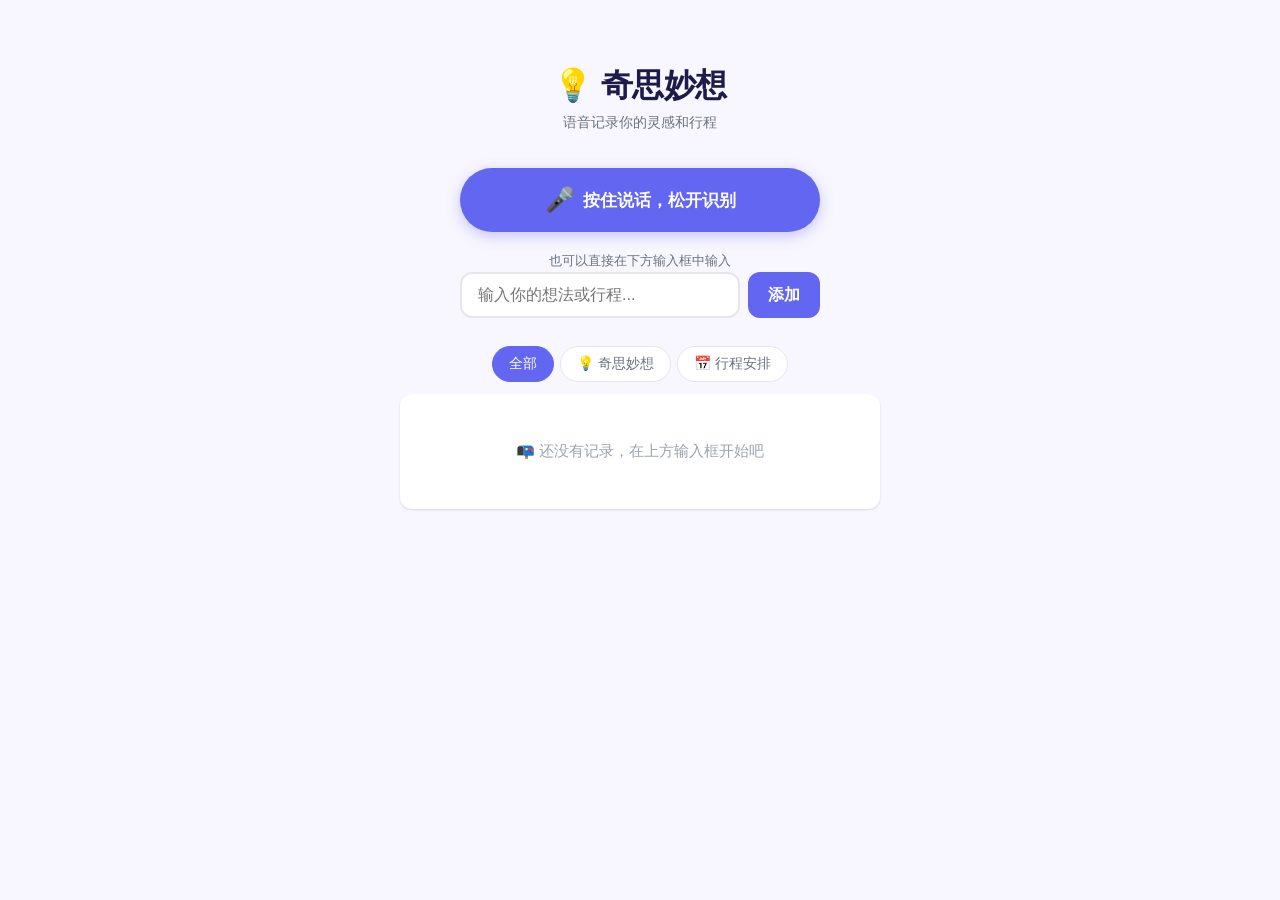
<file: index.html>
<!DOCTYPE html>
<html lang="zh-CN">
<head>
  <meta charset="UTF-8">
  <meta name="viewport" content="width=device-width, initial-scale=1.0, user-scalable=no">
  <title>奇思妙想 — 语音记录</title>
  <link rel="stylesheet" href="style.css">
</head>
<body>
  <div class="container">
    <header>
      <h1>💡 奇思妙想</h1>
      <p class="subtitle">语音记录你的灵感和行程</p>
    </header>

    <div class="voice-area">
      <button id="voiceBtn" class="voice-btn hidden">
        <span class="mic-icon">🎤</span>
        <span class="btn-label">按住说话，松开识别</span>
      </button>
      <div id="statusMsg" class="status-msg"></div>
      <div id="inputArea" class="input-area">
        <input type="text" id="manualInput" class="manual-input" placeholder="输入你的想法或行程...">
        <button id="manualAddBtn" class="btn-manual-add">添加</button>
      </div>
    </div>

    <nav class="filter-tabs">
      <button class="tab active" data-filter="all">全部</button>
      <button class="tab" data-filter="idea">💡 奇思妙想</button>
      <button class="tab" data-filter="schedule">📅 行程安排</button>
    </nav>

    <div class="table-wrapper">
      <table id="entriesTable">
        <thead>
          <tr>
            <th class="col-date">日期</th>
            <th class="col-type">类别</th>
            <th class="col-content">内容</th>
            <th class="col-action">操作</th>
          </tr>
        </thead>
        <tbody id="tableBody"></tbody>
      </table>
      <div id="emptyState" class="empty-state">📭 还没有记录，在上方输入框开始吧</div>
    </div>
  </div>

  <!-- 确认弹窗 -->
  <div id="confirmDialog" class="modal-overlay hidden">
    <div class="modal">
      <h3>确认录入</h3>
      <label class="dialog-label">内容</label>
      <textarea id="dialogContent" rows="3" placeholder="编辑识别结果..."></textarea>
      <div class="dialog-row">
        <label class="dialog-label">类别</label>
        <select id="dialogType">
          <option value="idea">💡 奇思妙想</option>
          <option value="schedule">📅 行程安排</option>
        </select>
      </div>
      <div class="dialog-row">
        <label class="dialog-label">日期</label>
        <input type="date" id="dialogDate">
      </div>
      <div class="dialog-row">
        <label class="dialog-label">时间</label>
        <input type="time" id="dialogTime">
      </div>
      <div class="dialog-actions">
        <button id="dialogCancel" class="btn-cancel">取消</button>
        <button id="dialogConfirm" class="btn-confirm">✓ 确认保存</button>
      </div>
    </div>
  </div>

  <script src="app.js"></script>
</body>
</html>
</file>
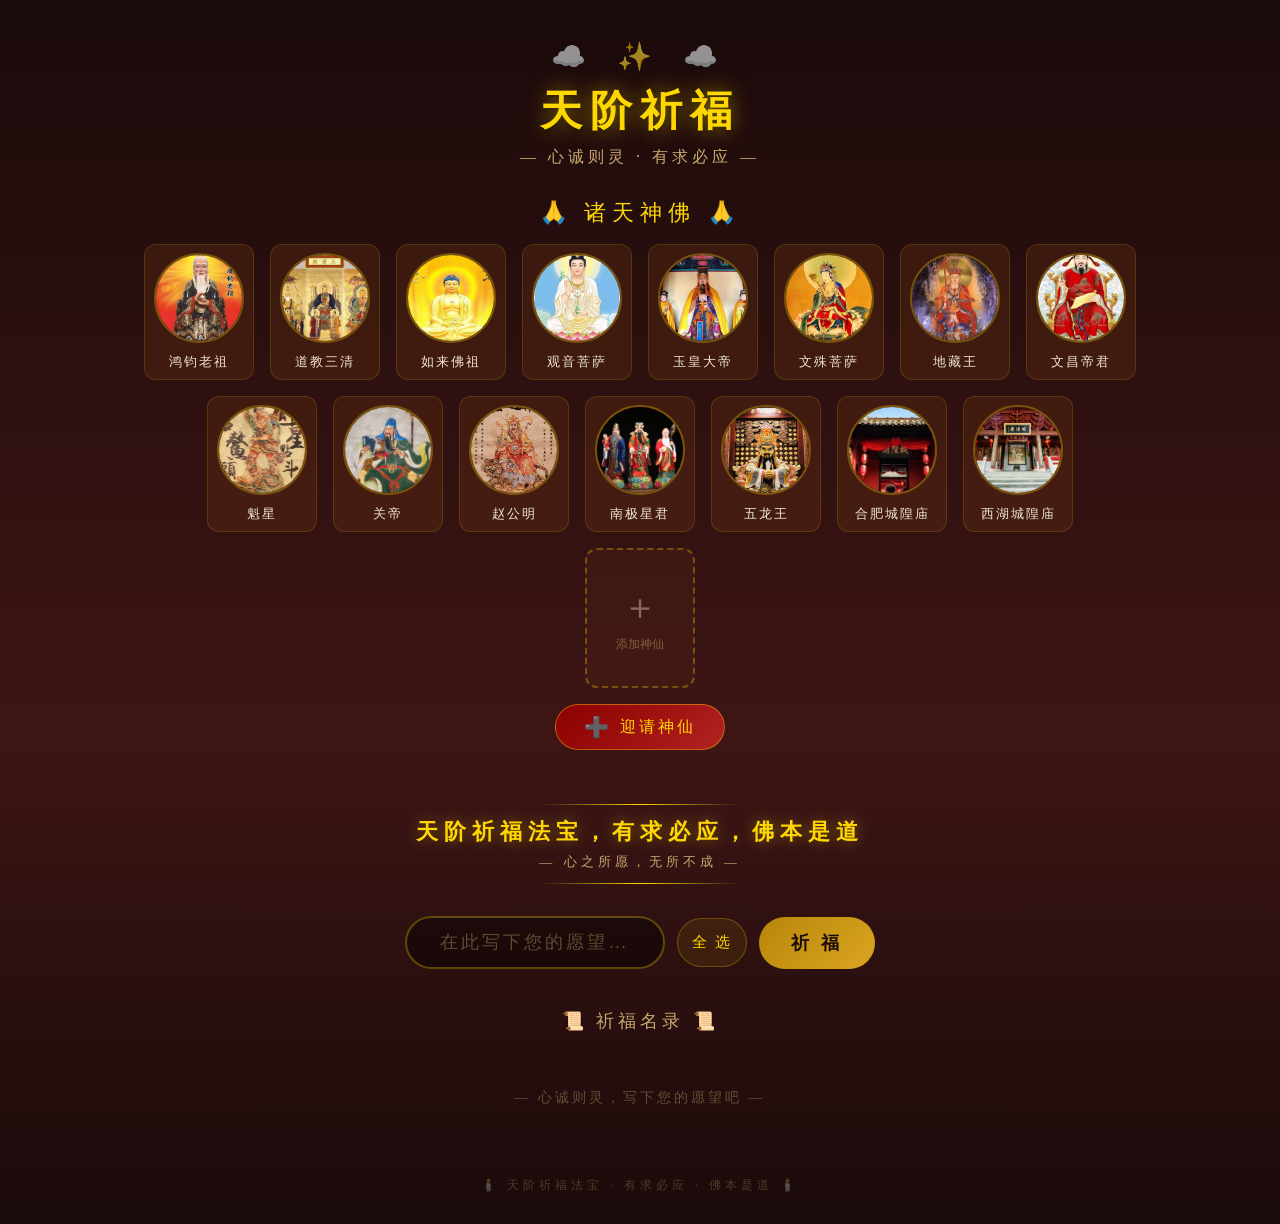
<file: 祈福天阶法宝/index.html>
<!DOCTYPE html>
<html lang="zh-CN">
<head>
<meta charset="UTF-8">
<meta name="viewport" content="width=device-width, initial-scale=1.0">
<title>天阶祈福法宝</title>
<style>
  * { margin: 0; padding: 0; box-sizing: border-box; }

  body {
    background: linear-gradient(180deg, #1a0a0a 0%, #2d1010 30%, #3d1515 60%, #1a0a0a 100%);
    min-height: 100vh;
    font-family: "STSong", "SimSun", "KaiTi", "STKaiti", "Microsoft YaHei", serif;
    color: #f0e6d3;
    padding: 20px;
  }

  /* ====== 顶部装饰 ====== */
  .header-decoration {
    text-align: center;
    padding: 20px 0 10px;
  }
  .header-decoration .cloud {
    font-size: 28px;
    letter-spacing: 12px;
    opacity: 0.6;
    animation: cloudFloat 3s ease-in-out infinite;
  }
  @keyframes cloudFloat {
    0%, 100% { opacity: 0.4; transform: translateY(0); }
    50% { opacity: 0.8; transform: translateY(-6px); }
  }

  /* ====== 页面标题 ====== */
  .main-title {
    text-align: center;
    font-size: 42px;
    font-weight: bold;
    color: #ffd700;
    text-shadow: 0 0 20px rgba(255, 215, 0, 0.5), 0 2px 4px rgba(0,0,0,0.6);
    letter-spacing: 8px;
    margin-bottom: 8px;
  }
  .sub-title {
    text-align: center;
    font-size: 16px;
    color: #c9a96e;
    letter-spacing: 4px;
    margin-bottom: 30px;
  }

  /* ====== 神仙区域 ====== */
  .deity-section {
    max-width: 1100px;
    margin: 0 auto 30px;
  }
  .deity-section h2 {
    text-align: center;
    font-size: 22px;
    color: #ffd700;
    letter-spacing: 6px;
    margin-bottom: 16px;
    font-weight: normal;
  }

  .deity-row {
    display: flex;
    flex-wrap: wrap;
    justify-content: center;
    gap: 16px;
    margin-bottom: 16px;
  }

  .deity-card {
    width: 110px;
    text-align: center;
    cursor: pointer;
    transition: transform 0.3s, box-shadow 0.3s;
    border-radius: 12px;
    padding: 8px;
    background: rgba(139, 69, 19, 0.2);
    border: 1px solid rgba(255, 215, 0, 0.15);
  }
  .deity-card:hover {
    transform: translateY(-6px);
    box-shadow: 0 8px 25px rgba(255, 215, 0, 0.35);
    border-color: rgba(255, 215, 0, 0.5);
  }
  .deity-card.selected {
    border-color: #ffd700;
    box-shadow: 0 0 20px rgba(255, 215, 0, 0.6);
    background: rgba(255, 215, 0, 0.1);
  }
  .deity-card img {
    width: 90px;
    height: 90px;
    object-fit: cover;
    border-radius: 50%;
    border: 2px solid rgba(255, 215, 0, 0.3);
  }
  .deity-card .deity-name {
    margin-top: 6px;
    font-size: 13px;
    color: #f0e6d3;
    letter-spacing: 2px;
  }

  /* 用户添加的神仙卡片 */
  .deity-card.user-added img {
    border-color: rgba(255, 165, 0, 0.5);
  }
  .deity-card.user-added .deity-name {
    color: #ffa500;
  }

  /* 占位卡片 */
  .deity-card.placeholder {
    border: 2px dashed rgba(255, 215, 0, 0.3);
    background: rgba(139, 69, 19, 0.1);
    display: flex;
    flex-direction: column;
    align-items: center;
    justify-content: center;
    cursor: default;
    min-height: 140px;
  }
  .deity-card.placeholder .placeholder-icon {
    font-size: 36px;
    opacity: 0.4;
  }
  .deity-card.placeholder .placeholder-text {
    font-size: 12px;
    color: #c9a96e;
    margin-top: 4px;
    opacity: 0.5;
  }

  /* ====== 添加按钮 ====== */
  .add-btn-wrapper {
    text-align: center;
    margin: 16px 0 10px;
  }
  .btn-add-deity {
    display: inline-flex;
    align-items: center;
    gap: 8px;
    padding: 10px 28px;
    background: linear-gradient(135deg, #8b0000, #b22222);
    color: #ffd700;
    border: 1px solid rgba(255, 215, 0, 0.4);
    border-radius: 25px;
    font-size: 16px;
    cursor: pointer;
    letter-spacing: 3px;
    transition: all 0.3s;
    font-family: inherit;
  }
  .btn-add-deity:hover {
    background: linear-gradient(135deg, #b22222, #dc143c);
    box-shadow: 0 4px 20px rgba(255, 69, 0, 0.4);
    transform: translateY(-2px);
  }
  .btn-add-deity .btn-icon {
    font-size: 20px;
  }

  /* 删除用户神仙的按钮 */
  .btn-remove-deity {
    display: block;
    margin: 4px auto 0;
    padding: 2px 10px;
    background: rgba(139, 0, 0, 0.5);
    color: #c9a96e;
    border: 1px solid rgba(139, 0, 0, 0.3);
    border-radius: 10px;
    font-size: 11px;
    cursor: pointer;
    font-family: inherit;
    letter-spacing: 1px;
    transition: all 0.2s;
  }
  .btn-remove-deity:hover {
    background: rgba(139, 0, 0, 0.8);
    color: #ff6b6b;
  }

  /* ====== 分割线文字 ====== */
  .divider-section {
    text-align: center;
    padding: 24px 0 20px;
    position: relative;
  }
  .divider-line {
    width: 200px;
    height: 1px;
    background: linear-gradient(90deg, transparent, #ffd700, transparent);
    margin: 0 auto 12px;
  }
  .divider-text {
    font-weight: bold;
    font-size: 22px;
    color: #ffd700;
    letter-spacing: 6px;
    text-shadow: 0 0 15px rgba(255, 215, 0, 0.4);
  }
  .divider-sub {
    margin-top: 6px;
    font-size: 13px;
    color: #c9a96e;
    letter-spacing: 4px;
  }

  /* ====== 祈福输入区域 ====== */
  .wish-section {
    max-width: 600px;
    margin: 0 auto 30px;
    text-align: center;
  }
  .wish-input-row {
    display: flex;
    gap: 12px;
    align-items: center;
    justify-content: center;
  }
  .wish-input {
    max-width: 400px;
    padding: 14px 20px;
    font-size: 18px;
    border: 2px solid rgba(255, 215, 0, 0.3);
    border-radius: 30px;
    background: rgba(0, 0, 0, 0.4);
    color: #ffd700;
    outline: none;
    font-family: inherit;
    letter-spacing: 3px;
    transition: border-color 0.3s, box-shadow 0.3s;
    text-align: center;
  }
  .wish-input::placeholder {
    color: rgba(201, 169, 110, 0.4);
    letter-spacing: 3px;
  }
  .wish-input:focus {
    border-color: #ffd700;
    box-shadow: 0 0 20px rgba(255, 215, 0, 0.25);
  }
  .btn-submit {
    padding: 14px 32px;
    background: linear-gradient(135deg, #b8860b, #daa520);
    color: #1a0a0a;
    border: none;
    border-radius: 30px;
    font-size: 18px;
    font-weight: bold;
    cursor: pointer;
    letter-spacing: 4px;
    font-family: inherit;
    transition: all 0.3s;
    white-space: nowrap;
  }
  .btn-submit:hover {
    background: linear-gradient(135deg, #daa520, #ffd700);
    box-shadow: 0 4px 20px rgba(255, 215, 0, 0.5);
    transform: translateY(-2px);
  }

  /* 选中的神仙标签 */
  .selected-deity-tags {
    display: flex;
    flex-wrap: wrap;
    justify-content: center;
    gap: 8px;
    margin-top: 10px;
  }
  .selected-deity-tag {
    display: inline-flex;
    align-items: center;
    gap: 6px;
    padding: 5px 14px;
    background: rgba(255, 215, 0, 0.1);
    border: 1px solid rgba(255, 215, 0, 0.3);
    border-radius: 20px;
    font-size: 13px;
    color: #ffd700;
    letter-spacing: 2px;
  }
  .selected-deity-tag .clear-deity {
    cursor: pointer;
    font-size: 16px;
    line-height: 1;
    opacity: 0.6;
    transition: opacity 0.2s;
  }
  .selected-deity-tag .clear-deity:hover {
    opacity: 1;
  }

  /* 全选按钮 */
  .btn-select-all {
    padding: 14px 14px;
    background: rgba(255, 215, 0, 0.08);
    color: #ffd700;
    border: 1px solid rgba(255, 215, 0, 0.25);
    border-radius: 30px;
    font-size: 15px;
    cursor: pointer;
    letter-spacing: 2px;
    font-family: inherit;
    transition: all 0.3s;
    white-space: nowrap;
  }
  .btn-select-all:hover {
    background: rgba(255, 215, 0, 0.18);
    border-color: #ffd700;
    box-shadow: 0 0 12px rgba(255, 215, 0, 0.25);
  }

  /* ====== 愿望列表 ====== */
  .wish-list-section {
    max-width: 700px;
    margin: 0 auto;
  }
  .wish-list-section h2 {
    text-align: center;
    font-size: 18px;
    color: #c9a96e;
    letter-spacing: 4px;
    margin-bottom: 16px;
    font-weight: normal;
  }
  .wish-list {
    list-style: none;
    padding: 0;
    max-width: 100%;
  }
  .wish-item {
    display: flex;
    align-items: flex-start;
    gap: 12px;
    padding: 14px 18px;
    margin-bottom: 10px;
    background: rgba(139, 69, 19, 0.15);
    border: 1px solid rgba(255, 215, 0, 0.1);
    border-radius: 12px;
    transition: all 0.3s;
    animation: fadeInUp 0.4s ease-out;
    overflow: hidden;
    min-width: 0;
  }
  @keyframes fadeInUp {
    from { opacity: 0; transform: translateY(20px); }
    to   { opacity: 1; transform: translateY(0); }
  }
  .wish-item:hover {
    background: rgba(139, 69, 19, 0.25);
    border-color: rgba(255, 215, 0, 0.3);
  }
  .wish-item .wish-deity-imgs {
    display: flex;
    flex-wrap: wrap;
    gap: 4px;
    flex-shrink: 0;
    max-width: 130px;
  }
  .wish-item .wish-deity-img {
    width: 30px;
    height: 30px;
    border-radius: 50%;
    object-fit: cover;
    border: 1px solid rgba(255, 215, 0, 0.3);
  }
  .wish-item .wish-text {
    flex: 1;
    font-size: 16px;
    letter-spacing: 2px;
    color: #f0e6d3;
    white-space: pre-wrap;
    word-break: break-all;
    overflow-wrap: break-word;
    text-align: left;
    min-width: 0;
    overflow: hidden;
  }
  .wish-item .wish-time {
    font-size: 11px;
    color: rgba(201, 169, 110, 0.5);
    letter-spacing: 1px;
    white-space: nowrap;
  }
  .wish-item .btn-delete-wish {
    background: none;
    border: none;
    color: rgba(201, 169, 110, 0.4);
    cursor: pointer;
    font-size: 16px;
    padding: 4px;
    transition: color 0.2s;
    font-family: inherit;
  }
  .wish-item .btn-delete-wish:hover {
    color: #ff6b6b;
  }

  .empty-hint {
    text-align: center;
    color: rgba(201, 169, 110, 0.4);
    font-size: 14px;
    letter-spacing: 3px;
    padding: 40px 0;
  }

  /* ====== 底部 ====== */
  .footer-decoration {
    text-align: center;
    padding: 30px 0 10px;
    color: rgba(201, 169, 110, 0.3);
    font-size: 12px;
    letter-spacing: 4px;
  }

  /* 隐藏的文件输入 */
  #deityImageInput { display: none; }

  /* 响应式 */
  @media (max-width: 600px) {
    .main-title { font-size: 28px; letter-spacing: 4px; }
    .deity-card { width: 80px; }
    .deity-card img { width: 64px; height: 64px; }
    .wish-input-row { flex-direction: column; }
    .btn-select-all { width: 100%; }
    .btn-submit { width: 100%; }
    .divider-text { font-size: 16px; letter-spacing: 3px; }
  }
</style>
</head>
<body>

<!-- 顶部装饰 -->
<div class="header-decoration">
  <div class="cloud">☁️ ✨ ☁️</div>
</div>

<!-- 标题 -->
<h1 class="main-title">天阶祈福</h1>
<p class="sub-title">— 心诚则灵 · 有求必应 —</p>

<!-- 神仙区域 -->
<div class="deity-section">
  <h2>🙏 诸天神佛 🙏</h2>
  <div class="deity-row" id="defaultDeityRow">
    <!-- JS动态生成默认神仙列表 -->
  </div>
  <div class="deity-row" id="userDeityRow">
    <!-- 用户添加的神仙在这行 -->
    <!-- 占位卡片 -->
    <div class="deity-card placeholder" id="addPlaceholder" onclick="document.getElementById('deityImageInput').click()">
      <div class="placeholder-icon">＋</div>
      <div class="placeholder-text">添加神仙</div>
    </div>
  </div>
  <div class="add-btn-wrapper">
    <button class="btn-add-deity" onclick="document.getElementById('deityImageInput').click()">
      <span class="btn-icon">➕</span> 迎请神仙
    </button>
    <input type="file" id="deityImageInput" accept="image/*" onchange="addUserDeity(event)">
  </div>
</div>

<!-- 分割线 -->
<div class="divider-section">
  <div class="divider-line"></div>
  <div class="divider-text">天阶祈福法宝，有求必应，佛本是道</div>
  <div class="divider-sub">— 心之所愿，无所不成 —</div>
  <div class="divider-line" style="margin-top:12px;"></div>
</div>

<!-- 祈福输入 -->
<div class="wish-section">
  <div class="wish-input-row">
    <input type="text" class="wish-input" id="wishInput" placeholder="在此写下您的愿望…" maxlength="200" autocomplete="off">
    <button class="btn-select-all" onclick="selectAllDeities()" title="全选所有神仙">全 选</button>
    <button class="btn-submit" onclick="submitWish()">祈 福</button>
  </div>
  <div class="selected-deity-tags" id="selectedDeityTags"></div>
</div>

<!-- 愿望列表 -->
<div class="wish-list-section">
  <h2>📜 祈福名录 📜</h2>
  <ul class="wish-list" id="wishList"></ul>
  <div class="empty-hint" id="emptyHint">— 心诚则灵，写下您的愿望吧 —</div>
</div>

<!-- 底部 -->
<div class="footer-decoration">
  🕯️ 天阶祈福法宝 · 有求必应 · 佛本是道 🕯️
</div>

<script>
// ====== 数据 ======
const defaultDeities = [
  { name: '鸿钧老祖', file: '鸿钧老祖.webp' },
  { name: '道教三清', file: '道教三清.jpg' },
  { name: '如来佛祖', file: '如来佛祖.jpg' },
  { name: '观音菩萨', file: '观音菩萨.jpg' },
  { name: '玉皇大帝', file: '玉皇大帝.jpg' },
  { name: '文殊菩萨', file: '文殊菩萨.webp' },
  { name: '地藏王',   file: '地藏王.jpg' },
  { name: '文昌帝君', file: '文昌帝君.webp' },
  { name: '魁星',     file: '魁星.jpeg' },
  { name: '关帝',     file: '关帝.jpg' },
  { name: '赵公明',   file: '赵公明.jpg' },
  { name: '南极星君', file: '南极星君.jpg' },
  { name: '五龙王',   file: '五龙王.jpeg' },
  { name: '合肥城隍庙', file: '合肥城隍庙.jpg' },
  { name: '西湖城隍庙', file: '西湖城隍庙.jpg' },
];

let selectedDeities = []; // 当前选中的神仙列表 [{ name, imgSrc, isUser }]

// 从 localStorage 加载
function loadUserDeities() {
  try { return JSON.parse(localStorage.getItem('userDeities') || '[]'); } catch(e) { return []; }
}
function saveUserDeities(data) { localStorage.setItem('userDeities', JSON.stringify(data)); }
function loadWishes() {
  try { return JSON.parse(localStorage.getItem('wishes') || '[]'); } catch(e) { return []; }
}
function saveWishes(data) { localStorage.setItem('wishes', JSON.stringify(data)); }

// ====== 渲染默认神仙 ======
// 图片缓存版本号 — 图片更新后改这个数字即可刷新缓存
const IMG_CACHE_VERSION = '20260629c';

function isDeitySelected(name) {
  return selectedDeities.some(s => s.name === name);
}

function renderDefaultDeities() {
  const row = document.getElementById('defaultDeityRow');
  row.innerHTML = defaultDeities.map((d, i) => `
    <div class="deity-card${isDeitySelected(d.name) ? ' selected' : ''}"
         onclick="toggleDeity('${d.name}', '${d.file}', false)"
         title="${d.name}">
      <img src="${d.file}?v=${IMG_CACHE_VERSION}" alt="${d.name}" onerror="this.style.display='none';this.nextElementSibling.style.display='block';">
      <div style="display:none;width:90px;height:90px;border-radius:50%;background:rgba(139,69,19,0.2);line-height:90px;text-align:center;font-size:24px;">🙏</div>
      <div class="deity-name">${d.name}</div>
    </div>
  `).join('');
}

// ====== 渲染用户神仙 ======
function renderUserDeities() {
  const userDeities = loadUserDeities();
  const row = document.getElementById('userDeityRow');
  let html = userDeities.map((d, i) => `
    <div class="deity-card user-added${isDeitySelected(d.name) ? ' selected' : ''}"
         onclick="toggleDeity('${escapeHtml(d.name)}', '${d.imgSrc}', true)"
         title="${escapeHtml(d.name)}">
      <img src="${d.imgSrc}" alt="${escapeHtml(d.name)}">
      <div class="deity-name">${escapeHtml(d.name)}</div>
      <button class="btn-remove-deity" onclick="event.stopPropagation();removeUserDeity(${i})">移除</button>
    </div>
  `).join('');

  // 占位卡片
  html += `
    <div class="deity-card placeholder" id="addPlaceholder" onclick="document.getElementById('deityImageInput').click()">
      <div class="placeholder-icon">＋</div>
      <div class="placeholder-text">添加神仙</div>
    </div>
  `;

  row.innerHTML = html;
}

function escapeHtml(str) {
  const div = document.createElement('div');
  div.textContent = str;
  return div.innerHTML;
}

// ====== 选中/取消神仙（多选切换） ======
function toggleDeity(name, imgSrc, isUser) {
  const idx = selectedDeities.findIndex(s => s.name === name);
  if (idx >= 0) {
    selectedDeities.splice(idx, 1);
  } else {
    selectedDeities.push({ name, imgSrc, isUser });
  }
  updateSelectionUI();
}

function updateSelectionUI() {
  renderDefaultDeities();
  renderUserDeities();
  const container = document.getElementById('selectedDeityTags');
  if (selectedDeities.length === 0) {
    container.innerHTML = '';
    return;
  }
  container.innerHTML = selectedDeities.map((s, i) => `
    <span class="selected-deity-tag">
      向 <strong>${escapeHtml(s.name)}</strong> 祈福
      <span class="clear-deity" onclick="removeSelection(${i})">✕</span>
    </span>
  `).join('');
}

function removeSelection(index) {
  selectedDeities.splice(index, 1);
  updateSelectionUI();
}

function clearSelection() {
  selectedDeities = [];
  updateSelectionUI();
}

// ====== 全选 ======
function selectAllDeities() {
  const userDeities = loadUserDeities();
  // 收集所有神仙
  const all = [
    ...defaultDeities.map(d => ({ name: d.name, imgSrc: d.file, isUser: false })),
    ...userDeities.map(d => ({ name: d.name, imgSrc: d.imgSrc, isUser: true }))
  ];
  // 如果已全选则取消全选
  if (selectedDeities.length === all.length) {
    selectedDeities = [];
  } else {
    selectedDeities = all;
  }
  updateSelectionUI();
}

// ====== 添加用户神仙 ======
function addUserDeity(event) {
  const file = event.target.files[0];
  if (!file) return;

  const reader = new FileReader();
  reader.onload = function(e) {
    const name = prompt('请输入神仙名号：', file.name.replace(/\.[^.]+$/, ''));
    if (!name || !name.trim()) return;

    const userDeities = loadUserDeities();
    userDeities.push({ name: name.trim(), imgSrc: e.target.result });
    saveUserDeities(userDeities);
    renderUserDeities();
  };
  reader.readAsDataURL(file);
  event.target.value = ''; // 清空以便重复选同一文件
}

// ====== 移除用户神仙 ======
function removeUserDeity(index) {
  const userDeities = loadUserDeities();
  const removed = userDeities[index];
  userDeities.splice(index, 1);
  saveUserDeities(userDeities);

  // 如果移除的是当前选中的，取消选中
  if (removed) {
    selectedDeities = selectedDeities.filter(s => s.name !== removed.name);
  }

  renderUserDeities();
  updateSelectionUI();
}

// ====== 提交愿望 ======
function submitWish() {
  const input = document.getElementById('wishInput');
  const text = input.value.trim();
  if (!text) {
    input.focus();
    input.style.borderColor = '#ff6b6b';
    setTimeout(() => { input.style.borderColor = ''; }, 800);
    return;
  }

  const wishes = loadWishes();
  wishes.unshift({
    id: Date.now(),
    text: text,
    deities: selectedDeities.length > 0 ? selectedDeities.map(s => ({ name: s.name, imgSrc: s.imgSrc })) : null,
    time: new Date().toLocaleString('zh-CN', { month:'numeric', day:'numeric', hour:'2-digit', minute:'2-digit' })
  });
  saveWishes(wishes);
  renderWishes();
  input.value = '';
  input.focus();
}

// ====== 渲染愿望列表 ======
function renderWishes() {
  const wishes = loadWishes();
  const list = document.getElementById('wishList');
  const hint = document.getElementById('emptyHint');

  if (wishes.length === 0) {
    list.innerHTML = '';
    hint.style.display = 'block';
    return;
  }

  hint.style.display = 'none';
  list.innerHTML = wishes.map((w, i) => {
    // 兼容旧数据（deity 单数）和新数据（deities 复数）
    const deityList = w.deities || (w.deity ? [w.deity] : []);
    return `
    <li class="wish-item">
      ${deityList.length > 0
        ? `<div class="wish-deity-imgs">${deityList.map(d => `<img class="wish-deity-img" src="${d.imgSrc}" alt="${escapeHtml(d.name)}" title="向${escapeHtml(d.name)}祈福" onerror="this.style.display='none';">`).join('')}</div>`
        : `<span style="font-size:20px;flex-shrink:0;">🙏</span>`}
      <span class="wish-text">${escapeHtml(w.text)}</span>
      <span class="wish-time">${w.time}</span>
      <button class="btn-delete-wish" onclick="deleteWish(${w.id})" title="删除">✕</button>
    </li>
  `}).join('');
}

// ====== 删除愿望 ======
function deleteWish(id) {
  let wishes = loadWishes();
  wishes = wishes.filter(w => w.id !== id);
  saveWishes(wishes);
  renderWishes();
}

// ====== 键盘提交 ======
document.getElementById('wishInput').addEventListener('keydown', function(e) {
  if (e.key === 'Enter') submitWish();
});

// ====== 初始化 ======
renderDefaultDeities();
renderUserDeities();
renderWishes();
</script>

</body>
</html>
</file>
<file: style.css>
/* ===== 基础重置与变量 ===== */
*, *::before, *::after { box-sizing: border-box; margin: 0; padding: 0; }

:root {
  --primary: #6366f1;
  --primary-light: #a5b4fc;
  --bg: #f8f7ff;
  --card: #ffffff;
  --text: #1e1b4b;
  --text-secondary: #6b7280;
  --border: #e5e7eb;
  --danger: #ef4444;
  --idea-badge: #dbeafe;
  --idea-text: #1d4ed8;
  --schedule-badge: #dcfce7;
  --schedule-text: #15803d;
  --radius: 12px;
  --shadow: 0 1px 3px rgba(0,0,0,0.08), 0 1px 2px rgba(0,0,0,0.06);
}

body {
  font-family: -apple-system, BlinkMacSystemFont, "Segoe UI", "PingFang SC", "Microsoft YaHei", sans-serif;
  background: var(--bg);
  color: var(--text);
  min-height: 100vh;
  -webkit-tap-highlight-color: transparent;
  -webkit-user-select: none;
  user-select: none;
}

.container {
  max-width: 520px;
  margin: 0 auto;
  padding: 20px 16px 40px;
}

/* ===== 标题 ===== */
header {
  text-align: center;
  padding: 24px 0 16px;
}

header h1 {
  font-size: 28px;
  font-weight: 700;
  letter-spacing: -0.5px;
}

.subtitle {
  color: var(--text-secondary);
  font-size: 14px;
  margin-top: 6px;
}

/* ===== 语音按钮区域 ===== */
.voice-area {
  text-align: center;
  padding: 16px 0;
}

.voice-btn {
  display: inline-flex;
  align-items: center;
  justify-content: center;
  gap: 8px;
  width: 100%;
  max-width: 320px;
  padding: 18px 24px;
  font-size: 17px;
  font-weight: 600;
  color: #fff;
  background: var(--primary);
  border: none;
  border-radius: 50px;
  cursor: pointer;
  transition: all 0.15s ease;
  box-shadow: 0 4px 14px rgba(99, 102, 241, 0.35);
  -webkit-user-select: none;
  user-select: none;
  touch-action: manipulation;
  margin-bottom: 12px;
}

.voice-btn.hidden { display: none; }

.voice-btn:active,
.voice-btn.recording {
  background: #4f46e5;
  transform: scale(0.97);
  box-shadow: 0 2px 6px rgba(99, 102, 241, 0.4);
}

.voice-btn.recording {
  animation: pulse 1.5s ease-in-out infinite;
}

@keyframes pulse {
  0%, 100% { box-shadow: 0 2px 6px rgba(239, 68, 68, 0.4); }
  50% { box-shadow: 0 0 0 12px rgba(239, 68, 68, 0); }
}

.voice-btn:active .mic-icon,
.voice-btn.recording .mic-icon {
  transform: scale(1.15);
}

.mic-icon {
  font-size: 24px;
  transition: transform 0.15s ease;
}

.status-msg {
  margin-top: 8px;
  font-size: 13px;
  color: var(--text-secondary);
  min-height: 20px;
}

.status-msg.error { color: var(--danger); }

/* ===== 文字输入区域（主要录入方式） ===== */
.input-area {
  display: flex;
  gap: 8px;
  max-width: 360px;
  margin: 0 auto;
}

.manual-input {
  flex: 1;
  padding: 12px 16px;
  font-size: 16px;
  border: 2px solid var(--border);
  border-radius: var(--radius);
  background: var(--card);
  color: var(--text);
  outline: none;
  transition: border-color 0.15s ease;
}

.manual-input:focus { border-color: var(--primary); }

.btn-manual-add {
  padding: 12px 20px;
  font-size: 16px;
  font-weight: 600;
  color: #fff;
  background: var(--primary);
  border: none;
  border-radius: var(--radius);
  cursor: pointer;
  white-space: nowrap;
  transition: background 0.15s ease;
}

.btn-manual-add:active { background: #4f46e5; }

/* ===== 分类过滤 ===== */
.filter-tabs {
  display: flex;
  gap: 6px;
  padding: 12px 0;
  justify-content: center;
}

.tab {
  padding: 8px 16px;
  font-size: 14px;
  font-weight: 500;
  color: var(--text-secondary);
  background: var(--card);
  border: 1px solid var(--border);
  border-radius: 20px;
  cursor: pointer;
  transition: all 0.15s ease;
}

.tab.active {
  color: #fff;
  background: var(--primary);
  border-color: var(--primary);
}

/* ===== 表格 ===== */
.table-wrapper {
  background: var(--card);
  border-radius: var(--radius);
  box-shadow: var(--shadow);
  overflow: hidden;
}

#entriesTable {
  width: 100%;
  border-collapse: collapse;
  font-size: 14px;
}

#entriesTable.hidden { display: none; }

#entriesTable thead {
  background: #f9fafb;
}

#entriesTable th {
  padding: 10px 8px;
  font-weight: 600;
  font-size: 13px;
  color: var(--text-secondary);
  text-align: left;
  border-bottom: 1px solid var(--border);
}

.col-date    { width: 100px; }
.col-type    { width: 80px;  }
.col-content { }
.col-action  { width: 44px; text-align: center; }

#entriesTable td {
  padding: 10px 8px;
  border-bottom: 1px solid #f3f4f6;
  vertical-align: middle;
}

#entriesTable tbody tr:last-child td { border-bottom: none; }

#entriesTable tbody tr {
  transition: background 0.2s ease;
}

#entriesTable tbody tr.removing {
  opacity: 0;
  transform: translateX(20px);
  transition: all 0.2s ease;
}

/* 类别 badge */
.type-badge {
  display: inline-block;
  padding: 2px 8px;
  border-radius: 10px;
  font-size: 12px;
  font-weight: 500;
}

.type-badge.idea {
  background: var(--idea-badge);
  color: var(--idea-text);
}

.type-badge.schedule {
  background: var(--schedule-badge);
  color: var(--schedule-text);
}

/* 日期时间 */
.date-cell {
  font-size: 13px;
  color: var(--text);
  line-height: 1.4;
}

.date-cell .time {
  font-size: 11px;
  color: var(--text-secondary);
}

/* 内容 */
.content-cell {
  line-height: 1.5;
  word-break: break-word;
}

/* 删除按钮 */
.btn-delete {
  width: 28px;
  height: 28px;
  font-size: 14px;
  color: #9ca3af;
  background: none;
  border: none;
  border-radius: 50%;
  cursor: pointer;
  transition: all 0.15s ease;
  display: flex;
  align-items: center;
  justify-content: center;
}

.btn-delete:hover,
.btn-delete:active {
  color: var(--danger);
  background: #fef2f2;
}

/* 空状态 */
.empty-state {
  text-align: center;
  padding: 48px 16px;
  color: #9ca3af;
  font-size: 15px;
}

.empty-state.hidden { display: none; }

/* ===== 确认弹窗 ===== */
.modal-overlay {
  position: fixed;
  inset: 0;
  background: rgba(0,0,0,0.4);
  display: flex;
  align-items: flex-end;
  justify-content: center;
  z-index: 100;
  animation: fadeIn 0.2s ease;
}

@keyframes fadeIn {
  from { opacity: 0; }
  to   { opacity: 1; }
}

.modal-overlay.hidden { display: none; }

.modal {
  background: var(--card);
  border-radius: 20px 20px 0 0;
  padding: 24px 20px 20px;
  width: 100%;
  max-width: 520px;
  max-height: 90vh;
  overflow-y: auto;
  animation: slideUp 0.25s ease;
}

@keyframes slideUp {
  from { transform: translateY(100%); }
  to   { transform: translateY(0); }
}

.modal h3 {
  font-size: 18px;
  font-weight: 700;
  margin-bottom: 16px;
  text-align: center;
}

.dialog-label {
  display: block;
  font-size: 13px;
  font-weight: 600;
  color: var(--text-secondary);
  margin-bottom: 4px;
}

.modal textarea {
  width: 100%;
  padding: 10px 14px;
  font-size: 15px;
  font-family: inherit;
  border: 1px solid var(--border);
  border-radius: var(--radius);
  resize: none;
  margin-bottom: 12px;
  outline: none;
  color: var(--text);
  background: #f9fafb;
}

.modal textarea:focus { border-color: var(--primary); }

.dialog-row {
  margin-bottom: 12px;
}

.dialog-row select,
.dialog-row input {
  width: 100%;
  padding: 10px 14px;
  font-size: 15px;
  font-family: inherit;
  border: 1px solid var(--border);
  border-radius: var(--radius);
  background: #f9fafb;
  color: var(--text);
  outline: none;
}

.dialog-row select:focus,
.dialog-row input:focus { border-color: var(--primary); }

.dialog-actions {
  display: flex;
  gap: 10px;
  margin-top: 18px;
}

.btn-cancel,
.btn-confirm {
  flex: 1;
  padding: 12px;
  font-size: 16px;
  font-weight: 600;
  border-radius: var(--radius);
  border: none;
  cursor: pointer;
  transition: background 0.15s ease;
}

.btn-cancel {
  background: #f3f4f6;
  color: var(--text-secondary);
}

.btn-cancel:active { background: #e5e7eb; }

.btn-confirm {
  background: var(--primary);
  color: #fff;
}

.btn-confirm:active { background: #4f46e5; }

/* ===== 响应式 ===== */
@media (min-width: 520px) {
  .container { padding: 32px 20px 48px; }

  .modal {
    border-radius: var(--radius);
    margin-bottom: 20px;
  }
  .modal-overlay { align-items: center; }
}

/* 大屏适配：居中且舒适 */
@media (min-width: 768px) {
  header { padding: 32px 0 20px; }
  header h1 { font-size: 32px; }
  .voice-btn { max-width: 360px; }
}
</file>
